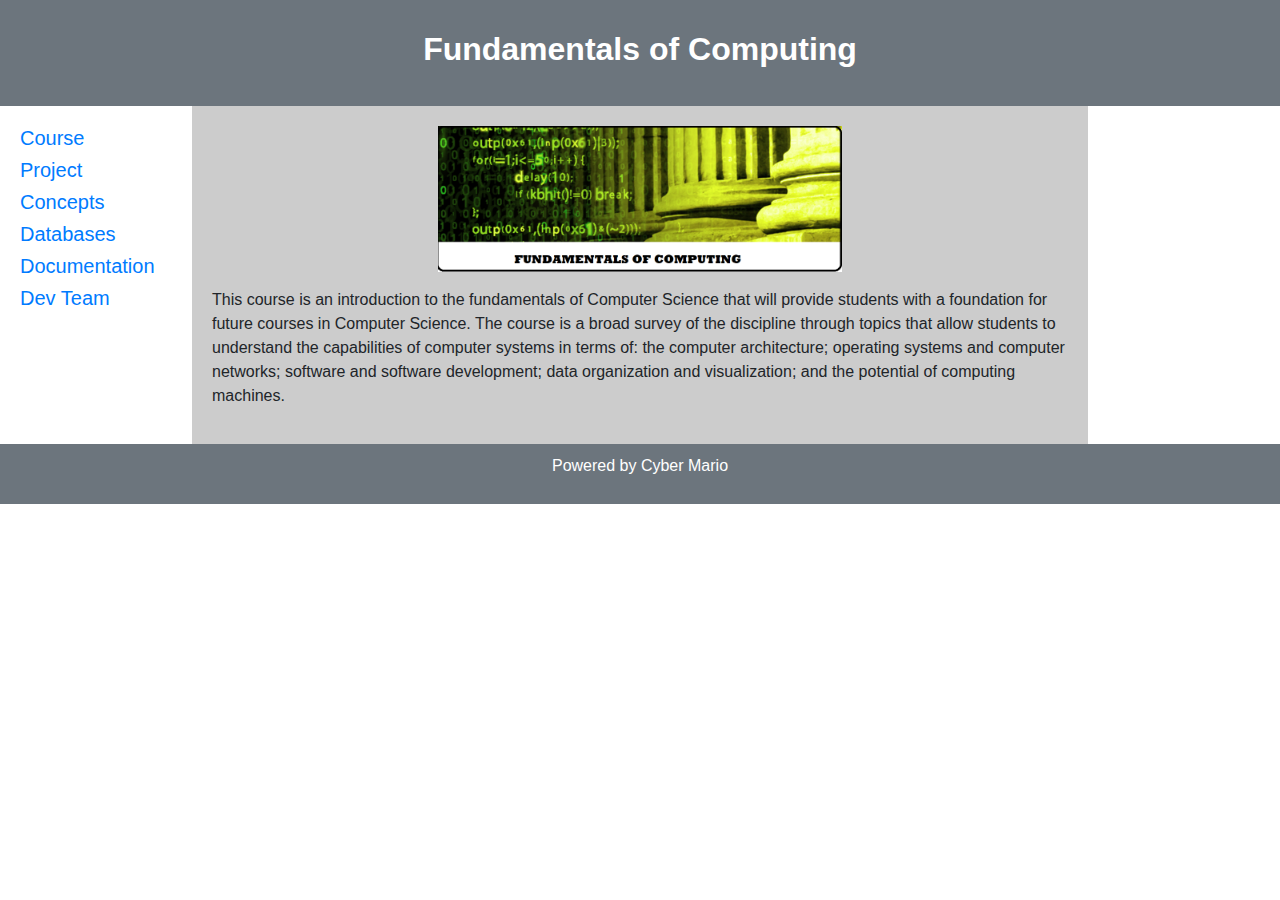
<file: index.html>
<!DOCTYPE html>
<html>
<head>
<title>FOC/Index</title>
<link rel="stylesheet" type="text/css" href="style.css">
<link rel="stylesheet" href="https://maxcdn.bootstrapcdn.com/bootstrap/4.0.0/css/bootstrap.min.css" integrity="sha384-Gn5384xqQ1aoWXA+058RXPxPg6fy4IWvTNh0E263XmFcJlSAwiGgFAW/dAiS6JXm" crossorigin="anonymous">
<meta charset="utf-8">
<meta name="viewport" content="width=device-width, initial-scale=1">

</head>
<body>

<header>
  <h2><b>Fundamentals of Computing</b></h2>
</header>

<section>
  <nav>
    <ul>
      <li><h5><a href="index.html">Course</a></h5></li>
      <li><h5><a href="project.html">Project</a></h5></li>
	  <li><h5><a href="concepts.html">Concepts</a></h5></li>
	  <li><h5><a href="database.html">Databases</a></h5></li>
	  <li><h5><a href="documentation.html">Documentation</a></h5></li>
      <li><h5><a href="aboutme.html">Dev Team</a></h5></li>
    </ul>
  </nav>

  <article>
   <center><img src="foc.png" alt="Fundamentals of Computing Banner"  width="404" height="146"></center>
   <p></p>

    <p>This course is an introduction to the fundamentals of Computer Science
that will provide students with a foundation for future courses in Computer
Science. The course is a broad survey of the discipline through topics that
allow students to understand the capabilities of computer systems in terms
of: the computer architecture; operating systems and computer networks;
software and software development; data organization and visualization;
and the potential of computing machines.</p>
    </article>
</section>

<footer>
  <p>Powered by Cyber Mario</p>
</footer>

</body>
</html>
</file>
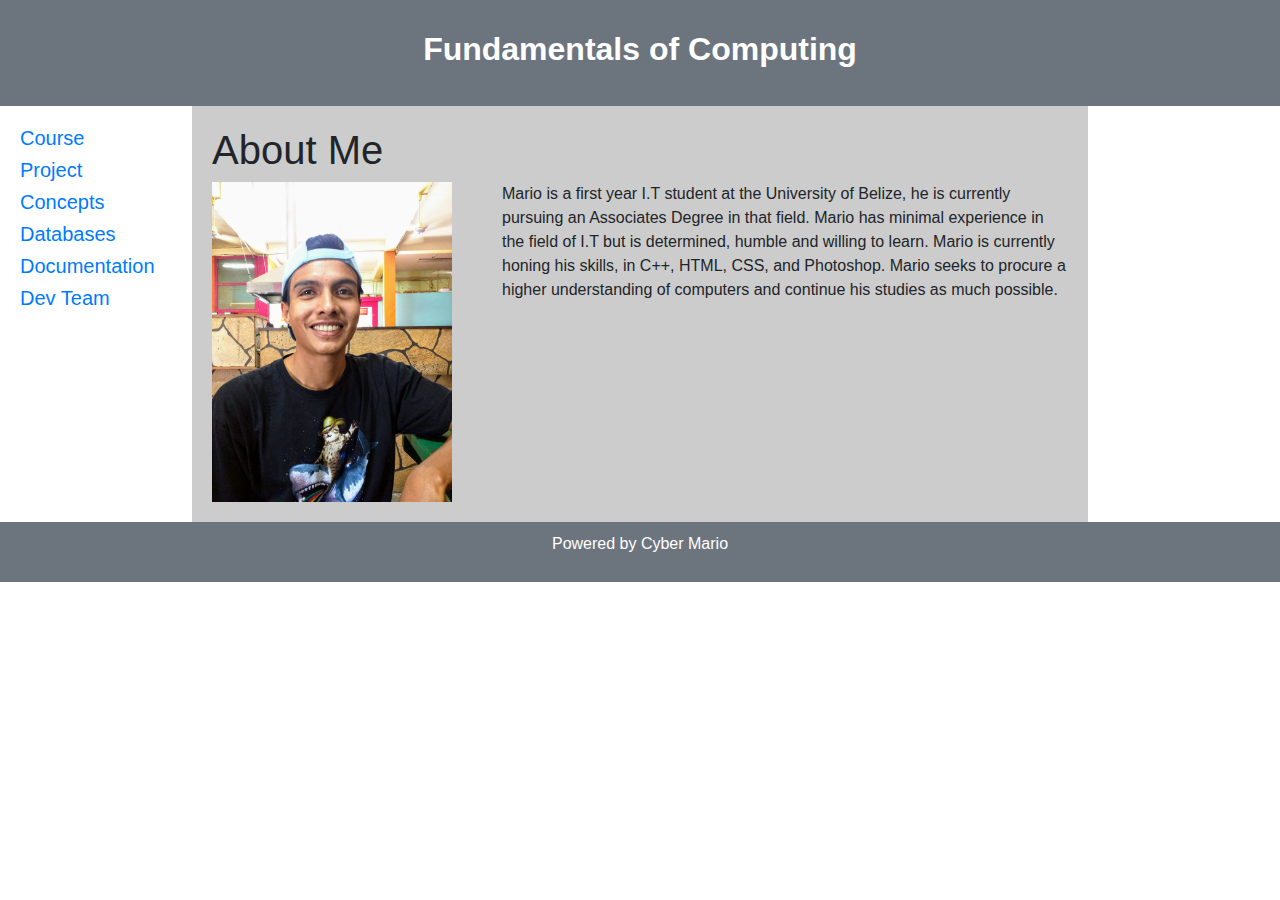
<file: aboutme.html>
<!DOCTYPE html>
<html>
<head>
<title>FOC/About Me</title>
<link rel="stylesheet" type="text/css" href="style.css">
<link rel="stylesheet" href="https://maxcdn.bootstrapcdn.com/bootstrap/4.0.0/css/bootstrap.min.css" integrity="sha384-Gn5384xqQ1aoWXA+058RXPxPg6fy4IWvTNh0E263XmFcJlSAwiGgFAW/dAiS6JXm" crossorigin="anonymous">
<meta charset="utf-8">
<meta name="viewport" content="width=device-width, initial-scale=1">

</head>
<body>

<header>
  <h2><b>Fundamentals of Computing</b></h2>
</header>

<section>
  <nav>
    <ul>
      <li><h5><a href="index.html">Course</a></h5></li>
      <li><h5><a href="project.html">Project</a></h5></li>
	  <li><h5><a href="concepts.html">Concepts</a></h5></li>
	  <li><h5><a href="database.html">Databases</a></h5></li>
	  <li><h5><a href="documentation.html">Documentation</a></h5></li>
      <li><h5><a href="aboutme.html">Dev Team</a></h5></li>
    </ul>
  </nav>

  <article>
	  <h1>About Me</h1>
   <p><img src="Mario.jpg" alt="Image of Mario Calvio"  width="240" height="320" style="float:left; margin-right:50px">
   Mario is a first year I.T student at the University of Belize,
		he is currently pursuing an Associates Degree in that field.
		Mario has minimal experience in the field of I.T but is determined, humble and
		willing to learn. Mario is currently honing his skills, in C++, HTML, CSS, and Photoshop.
		Mario seeks to procure a higher understanding of computers and continue his studies as much
		possible.</p>

    </article>
</section>

<footer>
  <p>Powered by Cyber Mario</p>
</footer>

</body>
</html>
</file>
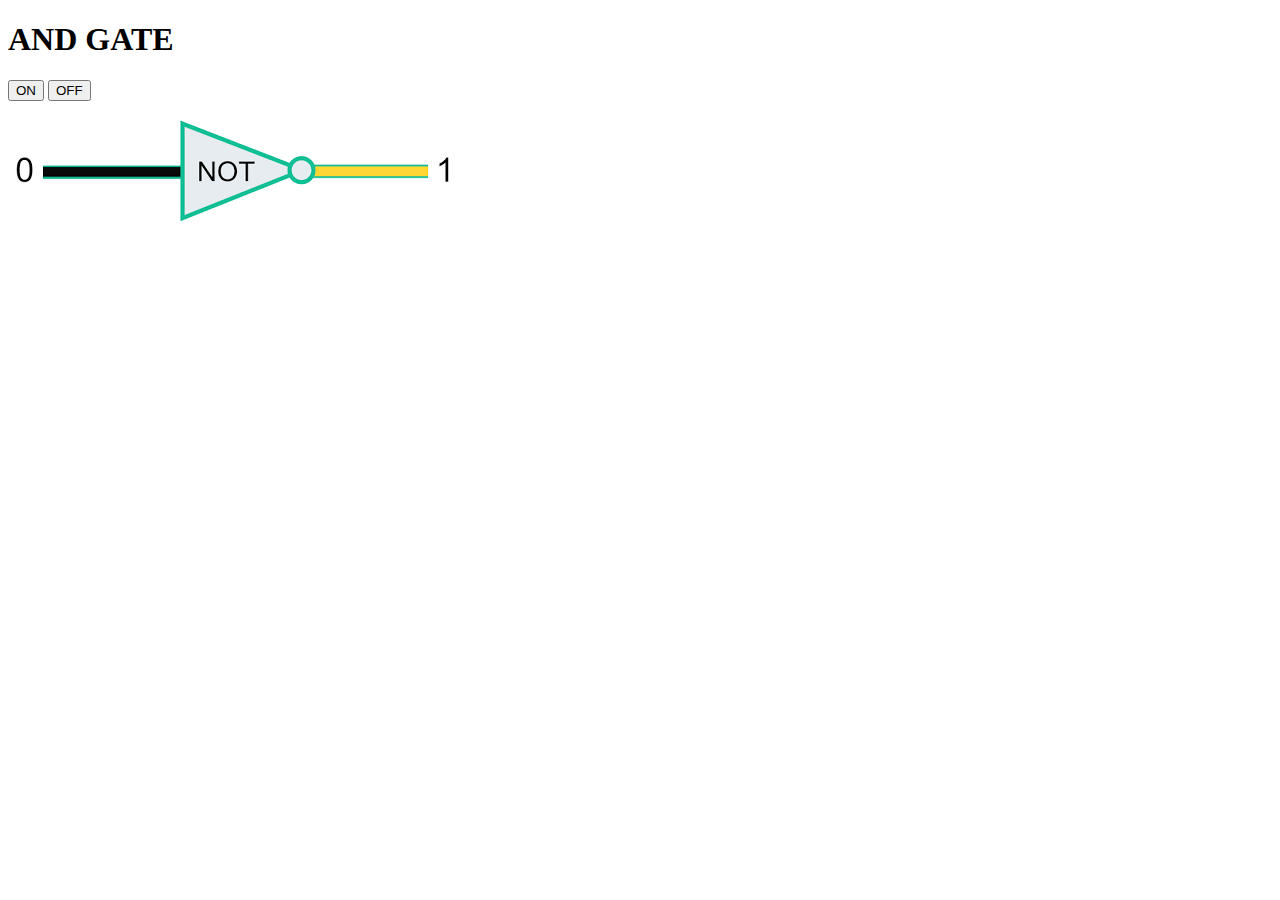
<file: AND GATE.html>
<!doctype html>
<html>
<head>
  <title>AND GATE</title>
<head/>

<body>

  <h1>AND GATE</h1>

  <p>
  <button onclick="document.getElementById('myImage').src='NOT ON.PNG'">ON</button>
  <button onclick="document.getElementById('myImage').src='NOT OFF.PNG'">OFF</button>
  </p>

  <img id="myImage" src="NOT OFF.png" style="">

<body/>

<html/>
</file>
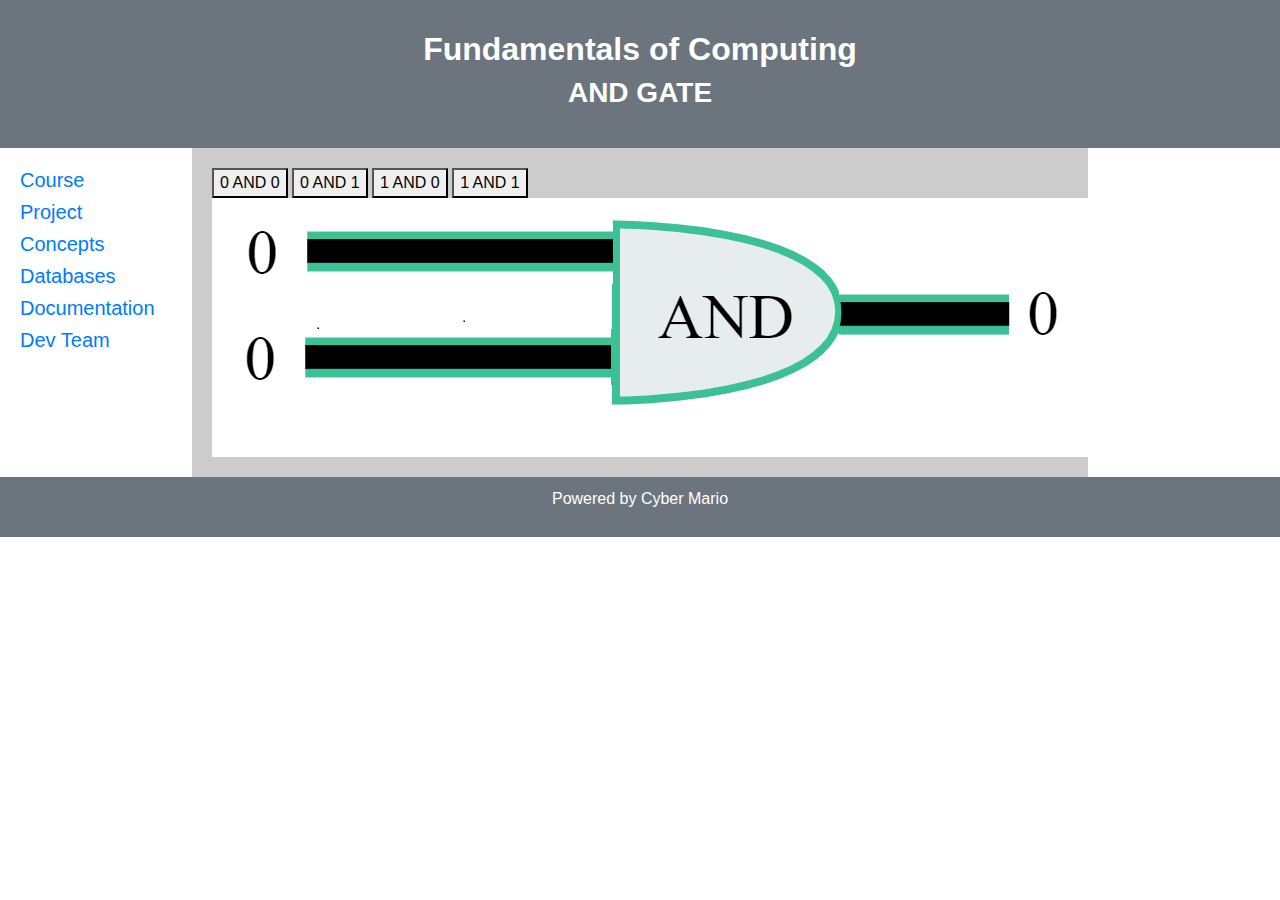
<file: AND.html>
<!DOCTYPE html>
<html>

<head>
	<title>FOC/Project</title>
	<link rel="stylesheet" type="text/css" href="style.css">
	<link rel="stylesheet" href="https://maxcdn.bootstrapcdn.com/bootstrap/4.0.0/css/bootstrap.min.css" integrity="sha384-Gn5384xqQ1aoWXA+058RXPxPg6fy4IWvTNh0E263XmFcJlSAwiGgFAW/dAiS6JXm" crossorigin="anonymous">
	<meta charset="utf-8">
	<meta name="viewport" content="width=device-width, initial-scale=1">
</head>

<body>

<header>
  <h2><b>Fundamentals of Computing</b></h2>
  <h3><b>AND GATE</b></h3>
</header>

<section>

  <nav>
    <ul>
      <li><h5><a href="index.html">Course</a></h5></li>
      <li><h5><a href="project.html">Project</a></h5></li>
	  <li><h5><a href="concepts.html">Concepts</a></h5></li>
	  <li><h5><a href="database.html">Databases</a></h5></li>
	  <li><h5><a href="documentation.html">Documentation</a></h5></li>
      <li><h5><a href="aboutme.html">Dev Team</a></h5></li>
    </ul>
  </nav>
  
<article>
<button onclick="document.getElementById('myImage').src='and2off.png'">0 AND 0</button>
<button onclick="document.getElementById('myImage').src='andoffon.png'">0 AND 1</button>
<button onclick="document.getElementById('myImage').src='andonoff.png'">1 AND 0</button>
<button onclick="document.getElementById('myImage').src='and2on.png'">1 AND 1</button>

<img id="myImage" src="and2off.png">
</article>
</section>

<footer>
  <p>Powered by Cyber Mario</p>
</footer>


</body>
</html>

</html>
</file>
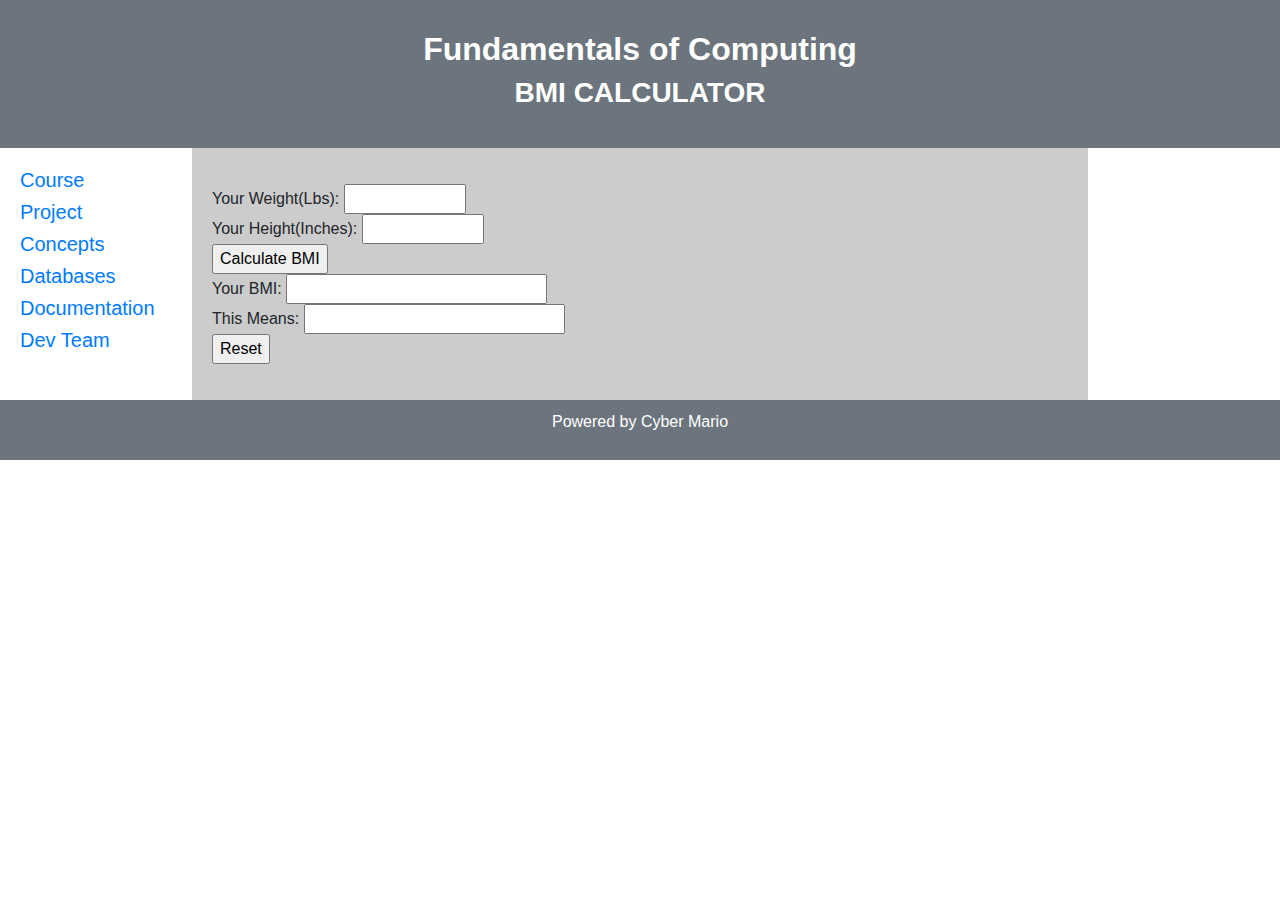
<file: bmi.html>
<!DOCTYPE html>
<html>
<head>
<title>FoC/BMI Calculator</title>
<link rel="stylesheet" type="text/css" href="style.css">
<link rel="stylesheet" href="https://maxcdn.bootstrapcdn.com/bootstrap/4.0.0/css/bootstrap.min.css" integrity="sha384-Gn5384xqQ1aoWXA+058RXPxPg6fy4IWvTNh0E263XmFcJlSAwiGgFAW/dAiS6JXm" crossorigin="anonymous">
<meta charset="utf-8">
<meta name="viewport" content="width=device-width, initial-scale=1">

</head>

<header>
  <h2><b>Fundamentals of Computing</b></h2>
  	<h3><b>BMI CALCULATOR</b></h3>
</header>

<section>

  <nav>
    <ul>
      <li><h5><a href="index.html">Course</a></h5></li>
      <li><h5><a href="project.html">Project</a></h5></li>
	  <li><h5><a href="concepts.html">Concepts</a></h5></li>
	  <li><h5><a href="database.html">Databases</a></h5></li>
	  <li><h5><a href="documentation.html">Documentation</a></h5></li>
      <li><h5><a href="aboutme.html">Dev Team</a></h5></li>
    </ul>
  </nav>

	  <article>
	  <p></p>
		<p>
			<form name="bmiForm">
			Your Weight(Lbs): <input type="text" name="weight" size="10"><br />
			Your Height(Inches): <input type="text" name="height" size="10"><br />
			<input type="button" value="Calculate BMI" onClick="calculateBmi()"><br />
			Your BMI: <input type="text" name="bmi" size="25"><br />
			This Means: <input type="text" name="meaning" size="25"><br />
			<input type="reset" value="Reset" />
			</form>
			
			<script src="bmi.js"></script>
		</p>
		</article>

</section>

	<footer>
		<p>Powered by Cyber Mario</p>
	</footer>
	
	
</body>
</html>
</file>
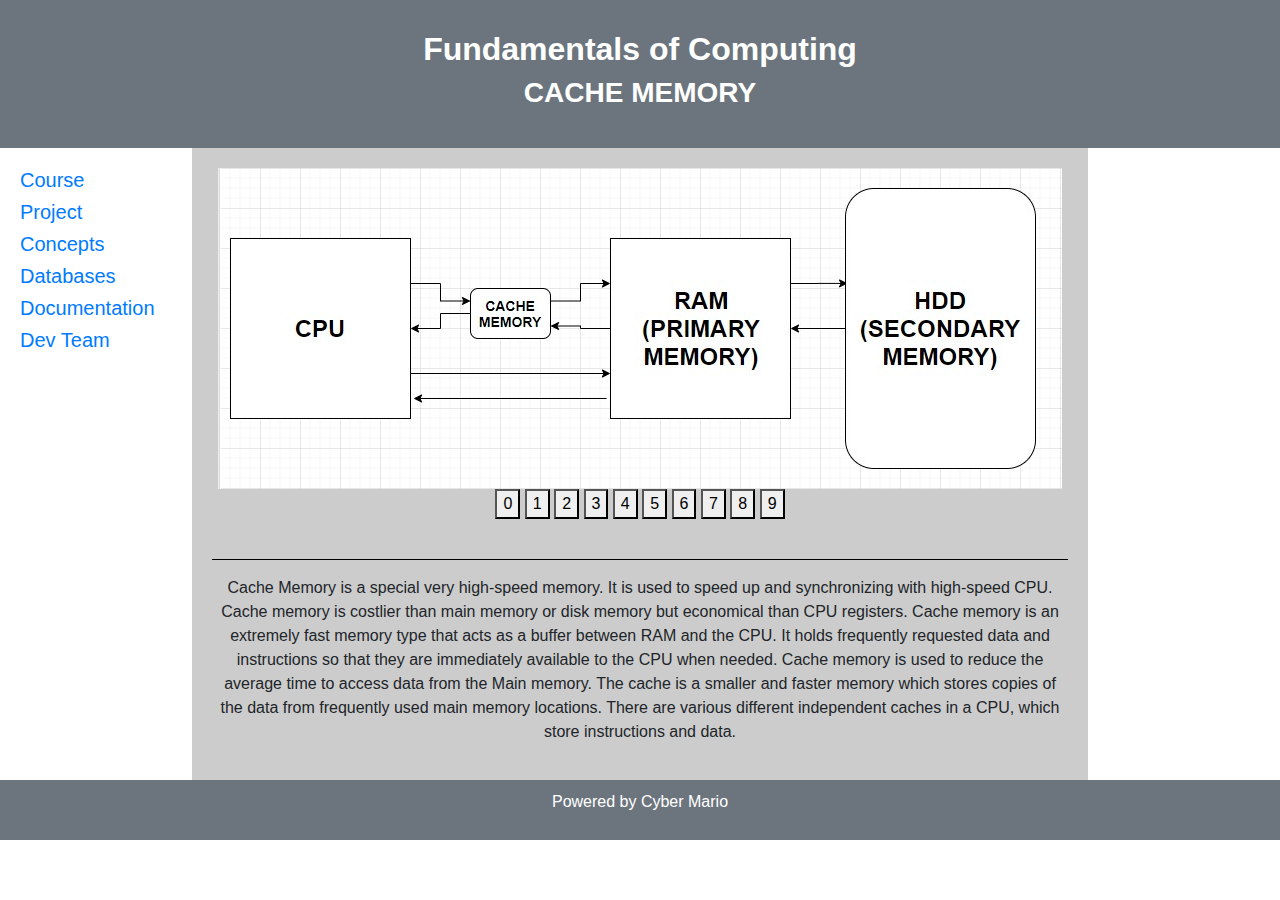
<file: cache.html>
<!DOCTYPE html>
<html lang="en" dir="ltr">

<head>
  <title>FOC/project</title>
  <link rel="stylesheet" type="text/css" href="style.css">
  <link rel="stylesheet" href="https://maxcdn.bootstrapcdn.com/bootstrap/4.0.0/css/bootstrap.min.css" integrity="sha384-Gn5384xqQ1aoWXA+058RXPxPg6fy4IWvTNh0E263XmFcJlSAwiGgFAW/dAiS6JXm" crossorigin="anonymous">
  <meta charset="utf-8">
  <meta name="viewport" content="width=device-width, initial-scale=1">
</head>

<body>

  <header>
    <h2><b>Fundamentals of Computing</b></h2>
    <h3><b>CACHE MEMORY</b></h3>
  </header>

  <section>

    <nav>
      <ul>
        <li>
          <h5><a href="index.html">Course</a></h5>
        </li>
        <li>
          <h5><a href="project.html">Project</a></h5>
        </li>
        <li>
          <h5><a href="concepts.html">Concepts</a></h5>
        </li>
        <li>
          <h5><a href="database.html">Databases</a></h5>
        </li>
        <li>
          <h5><a href="documentation.html">Documentation</a></h5>
        </li>
        <li>
          <h5><a href="aboutme.html">Dev Team</a></h5>
        </li>
      </ul>
    </nav>

    <article>

      <center> <img id="myImage" src="cacheblank.jpg"> </center>

      <center>
        <button onclick="document.getElementById('myImage').src='cacheblank.jpg'">0</button>
        <button onclick="document.getElementById('myImage').src='cache1.jpg'">1</button>
        <button onclick="document.getElementById('myImage').src='cache2.jpg'">2</button>
        <button onclick="document.getElementById('myImage').src='cache3.jpg'">3</button>
        <button onclick="document.getElementById('myImage').src='cache4.jpg'">4</button>
        <button onclick="document.getElementById('myImage').src='cache5.jpg'">5</button>
        <button onclick="document.getElementById('myImage').src='cache6.jpg'">6</button>
        <button onclick="document.getElementById('myImage').src='cache7.jpg'">7</button>
        <button onclick="document.getElementById('myImage').src='cache8.jpg'">8</button>
        <button onclick="document.getElementById('myImage').src='cache9.jpg'">9</button>
      </center>
      <br>
      <hr size="3" color="black">
      <p align="center">
        Cache Memory is a special very high-speed memory. It is used to speed up and synchronizing with
        high-speed CPU. Cache memory is costlier than main memory or disk memory but economical than CPU registers.
         Cache memory is an extremely fast memory type that acts as a buffer between RAM and the CPU.
          It holds frequently requested data and instructions so that they are immediately available to the CPU when needed.

        Cache memory is used to reduce the average time to access data from the Main memory. The cache is a
        smaller and faster memory which stores copies of the data from frequently used main memory locations.
        There are various different independent caches in a CPU, which store instructions and data.
      </p>



    </article>
  </section>

  <footer>
    <p>Powered by Cyber Mario</p>
  </footer>


</body>


</html>
</file>
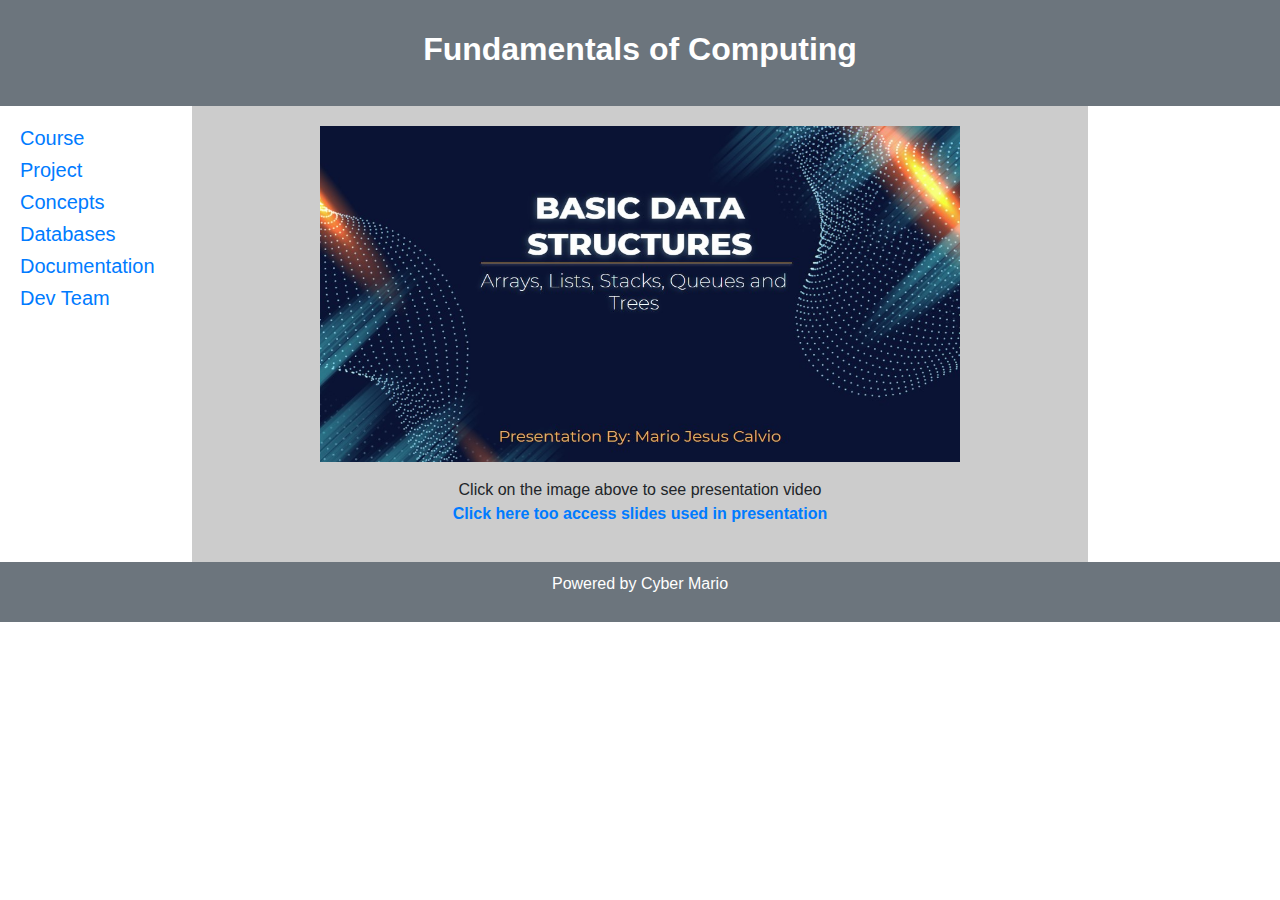
<file: concepts.html>
<!DOCTYPE html>
<html>

<head>
  <title>FoC/Concepts</title>
  <link rel="stylesheet" type="text/css" href="style.css">
  <link rel="stylesheet" href="https://maxcdn.bootstrapcdn.com/bootstrap/4.0.0/css/bootstrap.min.css" integrity="sha384-Gn5384xqQ1aoWXA+058RXPxPg6fy4IWvTNh0E263XmFcJlSAwiGgFAW/dAiS6JXm" crossorigin="anonymous">
  <meta charset="utf-8">
  <meta name="viewport" content="width=device-width, initial-scale=1">

</head>

<body>

  <header>
    <h2><b>Fundamentals of Computing</b></h2>
  </header>

  <section>
    <nav>
      <ul>
        <li>
          <h5><a href="index.html">Course</a></h5>
        </li>
        <li>
          <h5><a href="project.html">Project</a></h5>
        </li>
        <li>
          <h5><a href="concepts.html">Concepts</a></h5>
        </li>
        <li>
          <h5><a href="database.html">Databases</a></h5>
        </li>
        <li>
          <h5><a href="documentation.html">Documentation</a></h5>
        </li>
        <li>
          <h5><a href="aboutme.html">Dev Team</a></h5>
        </li>
      </ul>
    </nav>

    <article>

      <center><a href="https://drive.google.com/file/d/1-gn78-XLxiJFx13Mvf_4hyNmPPmeaQsl/view?usp=sharing" target="_blank"><img src="presentation.jpg" alt="Concepts" width="640" height="336"></a></center>
      <p></p>

      <center>
        <p>Click on the image above to see presentation video <br>
          <a href="https://docs.google.com/presentation/d/1qpRKx7fV1zt6lLv6sRhYwSKM6ejCv1S15szDD6rJyv0/edit?usp=sharing" target="_blank"><strong>Click here too access slides used in presentation</strong></a>
        </p>
      </center>

    </article>
  </section>

  <footer>
    <p>Powered by Cyber Mario</p>
  </footer>

</body>

</html>
</file>
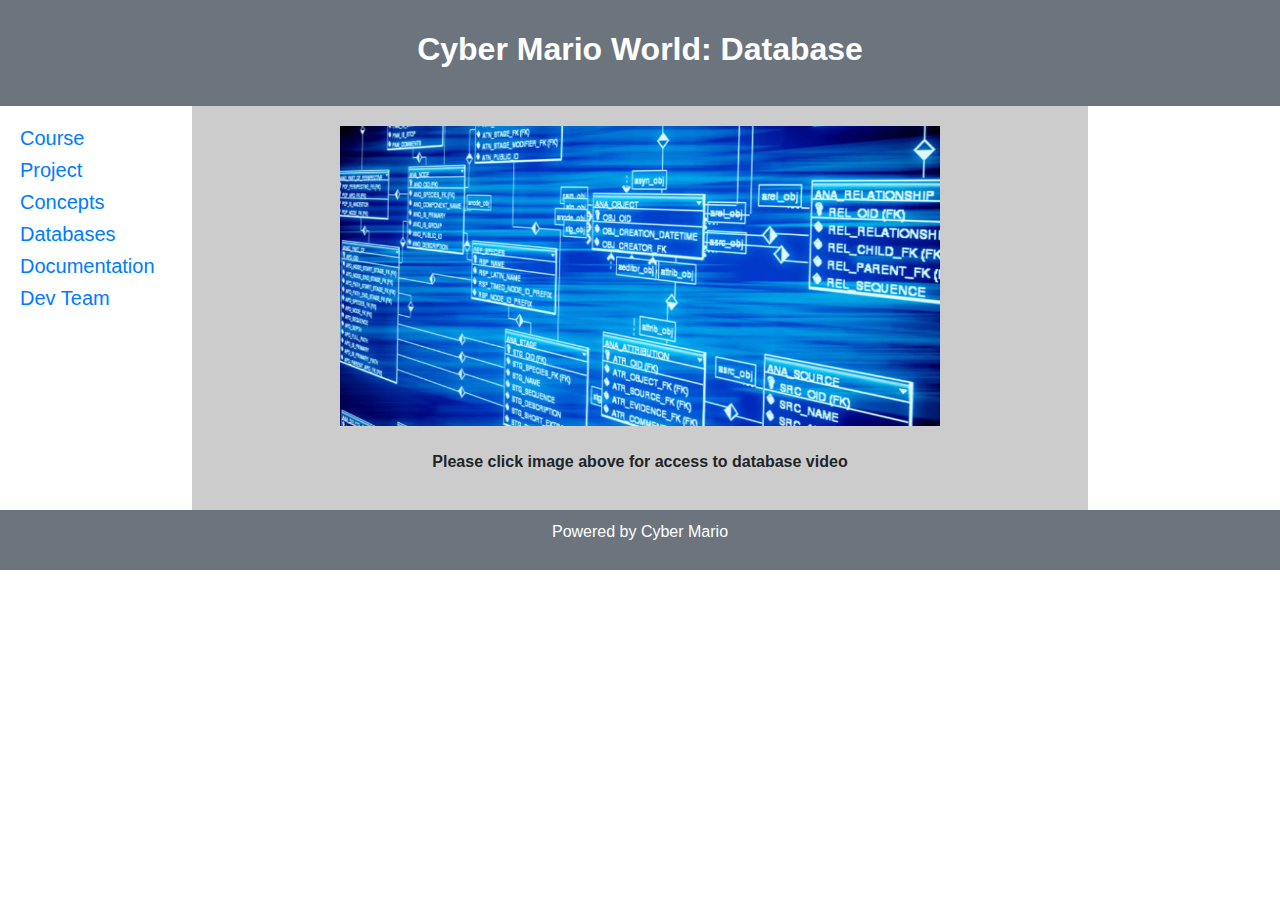
<file: database.html>
<!DOCTYPE html>
<html>
<head>
<title>Cyber Mario World /Database</title>
<link rel="stylesheet" type="text/css" href="style.css">
<link rel="stylesheet" href="https://maxcdn.bootstrapcdn.com/bootstrap/4.0.0/css/bootstrap.min.css" integrity="sha384-Gn5384xqQ1aoWXA+058RXPxPg6fy4IWvTNh0E263XmFcJlSAwiGgFAW/dAiS6JXm" crossorigin="anonymous">
<meta charset="utf-8">
<meta name="viewport" content="width=device-width, initial-scale=1">

</head>
<body>

<header>
  <h2><b>Cyber Mario World: Database</b></h2>
</header>

<section>
  <nav>
    <ul>
      <li><h5><a href="index.html">Course</a></h5></li>
      <li><h5><a href="project.html">Project</a></h5></li>
	  <li><h5><a href="concepts.html">Concepts</a></h5></li>
	  <li><h5><a href="database.html">Databases</a></h5></li>
	  <li><h5><a href="documentation.html">Documentation</a></h5></li>
      <li><h5><a href="aboutme.html">Dev Team</a></h5></li>
    </ul>
  </nav>

  <article>
   <center><a href="https://golby.github.io/web/Database.mp4" target="_blank"><img src="database.jpeg" alt="Illustration of a database"  width="600" height="300px"></a>
   <br><br>

    <strong><p>Please click image above for access to database video</p></strong>
</center>
    </article>
</section>

<footer>
  <p>Powered by Cyber Mario</p>
</footer>

</body>
</html>
</file>
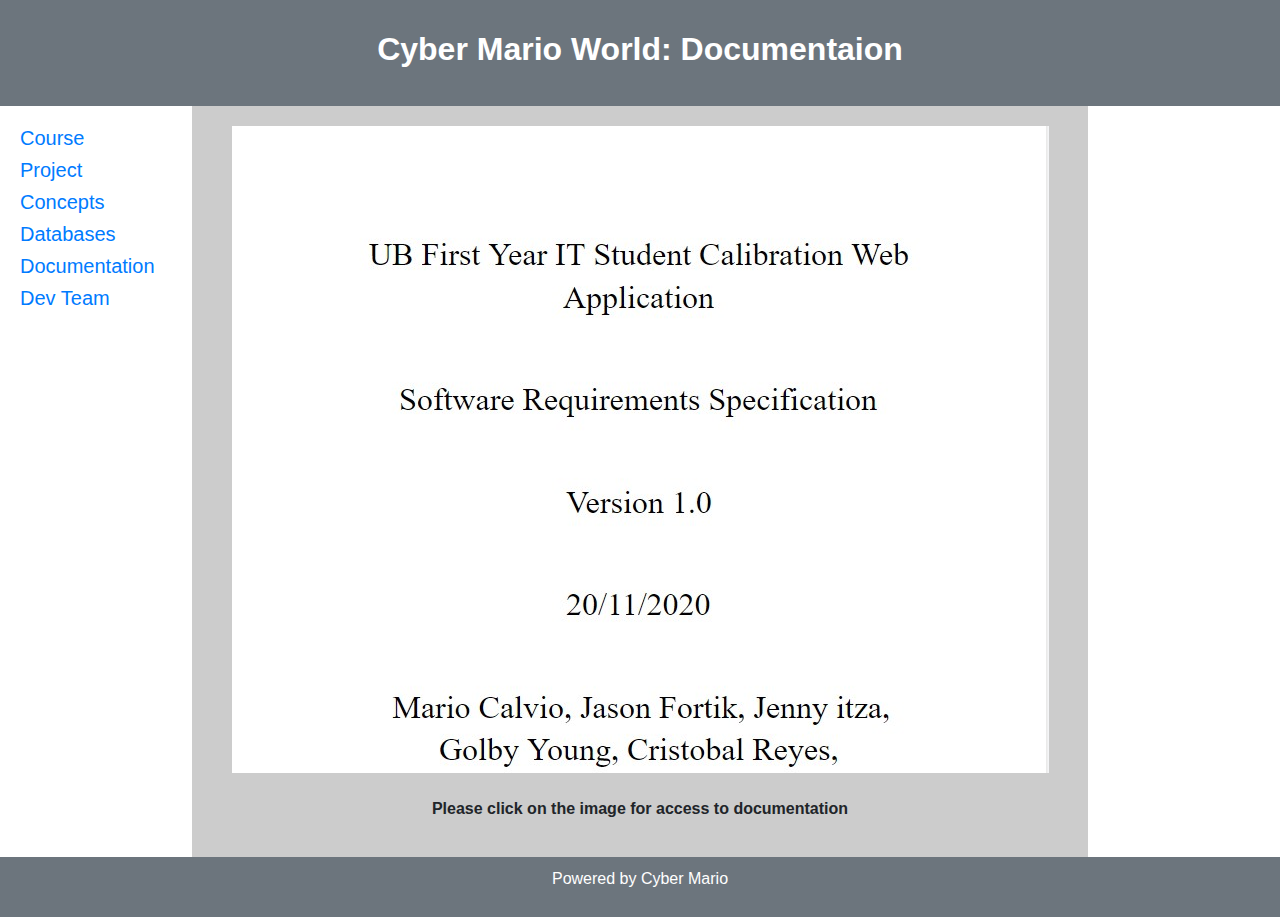
<file: documentation.html>
<!DOCTYPE html>
<html>
<head>
<title>Cyber Mario World /Documentation</title>
<link rel="stylesheet" type="text/css" href="style.css">
<link rel="stylesheet" href="https://maxcdn.bootstrapcdn.com/bootstrap/4.0.0/css/bootstrap.min.css" integrity="sha384-Gn5384xqQ1aoWXA+058RXPxPg6fy4IWvTNh0E263XmFcJlSAwiGgFAW/dAiS6JXm" crossorigin="anonymous">
<meta charset="utf-8">
<meta name="viewport" content="width=device-width, initial-scale=1">

</head>
<body>

<header>
  <h2><b>Cyber Mario World: Documentaion</b></h2>
</header>

<section>
  <nav>
    <ul>
      <li><h5><a href="index.html">Course</a></h5></li>
      <li><h5><a href="project.html">Project</a></h5></li>
	  <li><h5><a href="concepts.html">Concepts</a></h5></li>
	  <li><h5><a href="database.html">Databases</a></h5></li>
	  <li><h5><a href="documentation.html">Documentation</a></h5></li>
      <li><h5><a href="aboutme.html">Dev Team</a></h5></li>
    </ul>
  </nav>

  <article>
   <center><a href="https://docs.google.com/document/d/1zAQ3OYUjxypJ-TqHuDrfIs849TM5Sto8mKBuXT-h9IE/edit" target="_blank">
	   <img src="doc.jpg" alt="character sitting on files"  width="817px" height="647px"></a>
 <br><br>

	   <strong><p>Please click on the image for access to documentation</p></strong>
	   
</center>
    </article>
</section>

<footer>
  <p>Powered by Cyber Mario</p>
</footer>

</body>
</html>
</file>
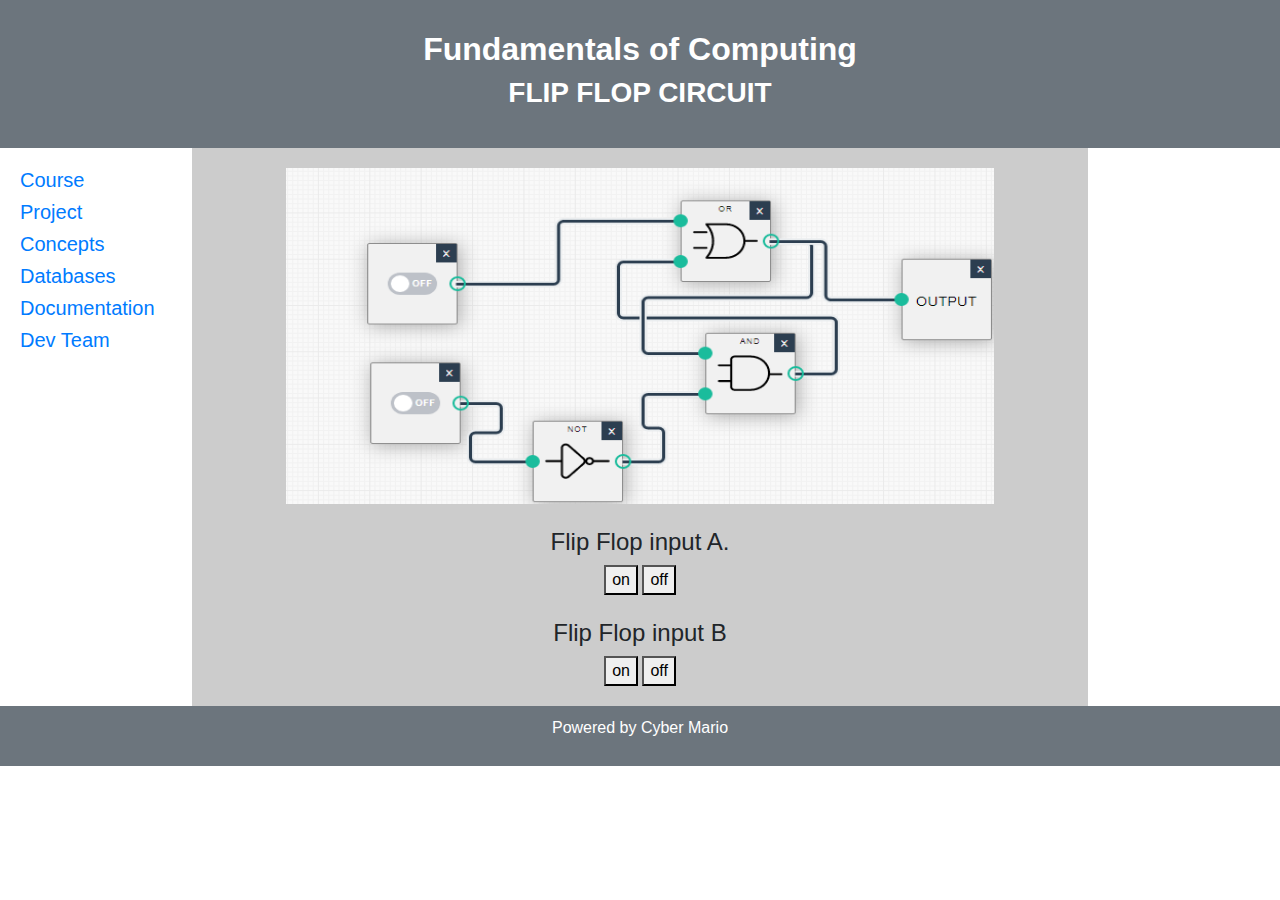
<file: FlipFlop.html>
<!DOCTYPE html>
<html>

<head>
	<title>FOC/Project</title>
	<link rel="stylesheet" type="text/css" href="style.css">
	<link rel="stylesheet" href="https://maxcdn.bootstrapcdn.com/bootstrap/4.0.0/css/bootstrap.min.css" integrity="sha384-Gn5384xqQ1aoWXA+058RXPxPg6fy4IWvTNh0E263XmFcJlSAwiGgFAW/dAiS6JXm" crossorigin="anonymous">
	<meta charset="utf-8">
	<meta name="viewport" content="width=device-width, initial-scale=1">
</head>

<body>

<header>
  <h2><b>Fundamentals of Computing</b></h2>
  <h3><b>FLIP FLOP CIRCUIT</b></h3>
</header>

<section>

  <nav>
    <ul>
      <li><h5><a href="index.html">Course</a></h5></li>
      <li><h5><a href="project.html">Project</a></h5></li>
	  <li><h5><a href="concepts.html">Concepts</a></h5></li>
	  <li><h5><a href="database.html">Databases</a></h5></li>
	  <li><h5><a href="documentation.html">Documentation</a></h5></li>
      <li><h5><a href="aboutme.html">Dev Team</a></h5></li>
    </ul>
  </nav>
  
<article>
	 <center><img id="myImage" src="flipflop1.png" width="708" height="336"></center>
	<center>
	</br>
		<h4>Flip Flop input A.</h4>
		<button onclick="document.getElementById('myImage').src='flipflop3.png'">on</button>
		<button onclick="document.getElementById('myImage').src='flipflop.png'">off</button>
		</br></br>
		<h4>Flip Flop input B</h4>
		<button onclick="document.getElementById('myImage').src='flipflop2.png'">on</button>
		<button onclick="document.getElementById('myImage').src='flipflop1.png'">off</button>
	</center>
</article>

</section>

<footer>
  <p>Powered by Cyber Mario</p>
</footer>


</body>
</html>

</html>
</file>
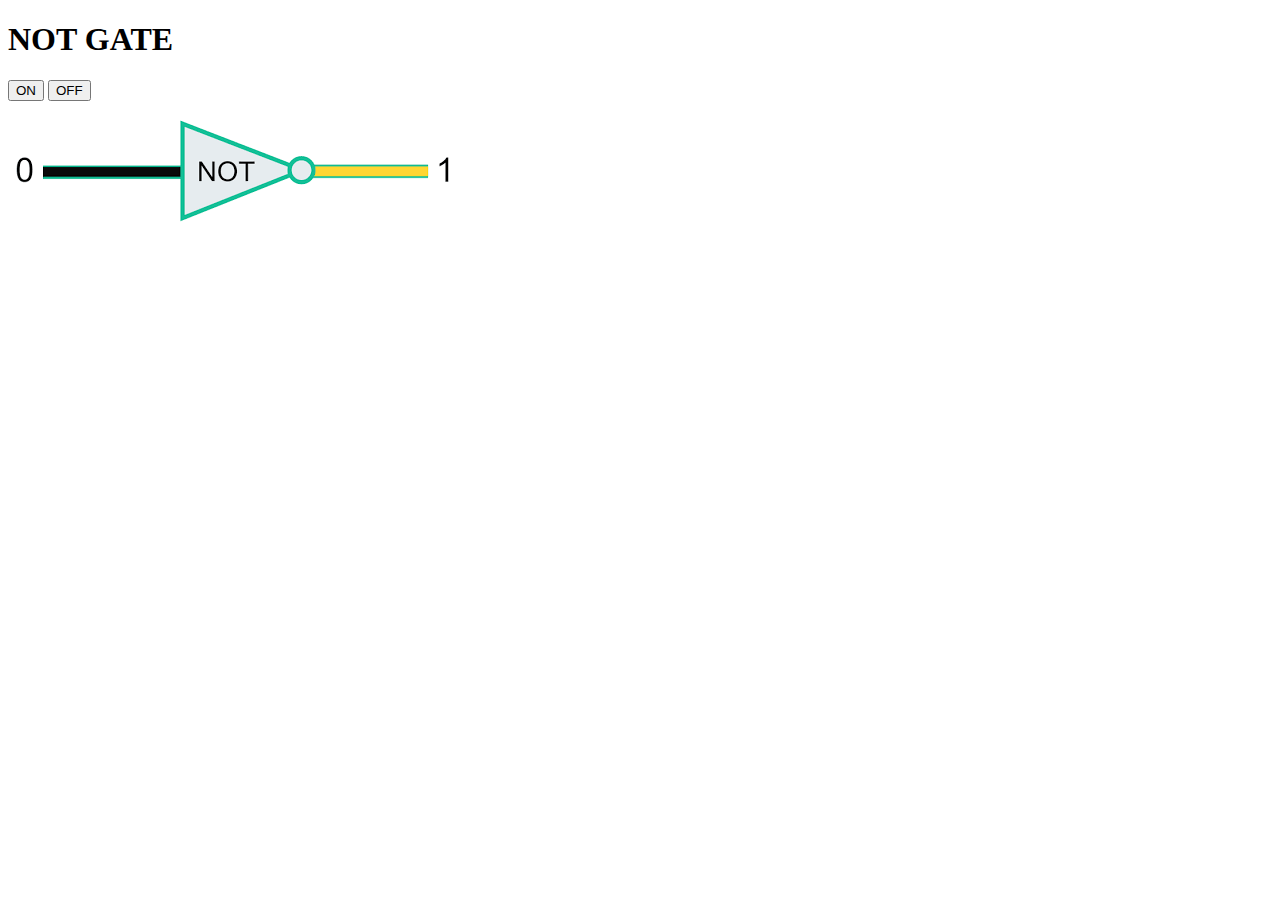
<file: NOT GATE.HTML>
<!DOCTYPE html>
<html>
<body>

<h1>NOT GATE</h1>

<p>
<button onclick="document.getElementById('myImage').src='NOT ON.PNG'">ON</button>
<button onclick="document.getElementById('myImage').src='NOT OFF.PNG'">OFF</button>
</p>

<img id="myImage" src="NOT OFF.png" style="">

</body>

</html>
</file>
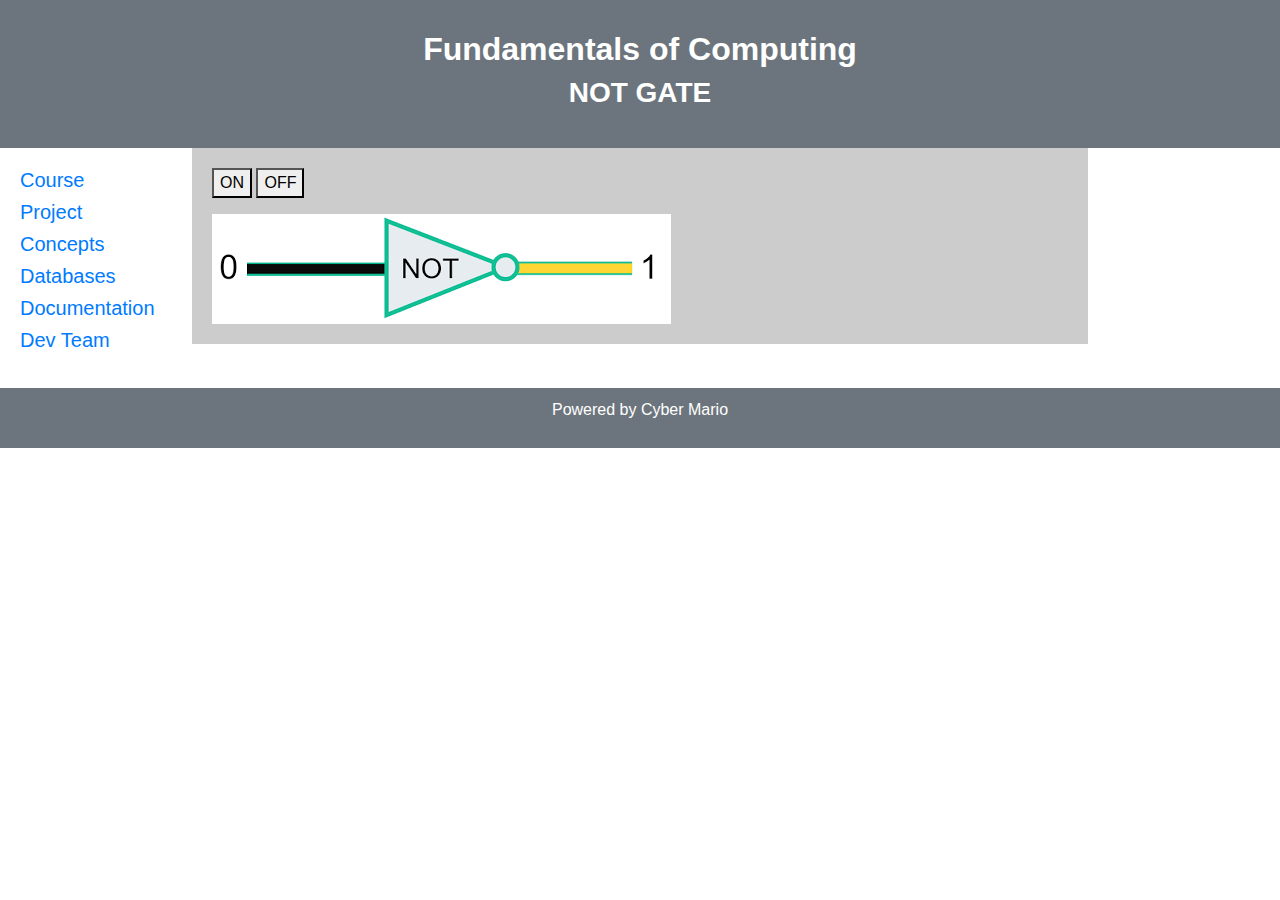
<file: NOT.html>
<!DOCTYPE html>
<html>
<head>
<title>FOC/Project</title>
<link rel="stylesheet" type="text/css" href="style.css">
<link rel="stylesheet" href="https://maxcdn.bootstrapcdn.com/bootstrap/4.0.0/css/bootstrap.min.css" integrity="sha384-Gn5384xqQ1aoWXA+058RXPxPg6fy4IWvTNh0E263XmFcJlSAwiGgFAW/dAiS6JXm" crossorigin="anonymous">
<meta charset="utf-8">
<meta name="viewport" content="width=device-width, initial-scale=1">

</head>
<body>

<header>
  <h2><b>Fundamentals of Computing</b></h2>
  <h3><b>NOT GATE</b></h3>
</header>

<section>
  <nav>
    <ul>
      <li><h5><a href="index.html">Course</a></h5></li>
      <li><h5><a href="project.html">Project</a></h5></li>
	  <li><h5><a href="concepts.html">Concepts</a></h5></li>
	  <li><h5><a href="database.html">Databases</a></h5></li>
	  <li><h5><a href="documentation.html">Documentation</a></h5></li>
      <li><h5><a href="aboutme.html">Dev Team</a></h5></li>
    </ul>
  </nav>

  <article>

  <p>
  <button onclick="document.getElementById('myImage').src='NOT ON.png'">ON</button>
  <button onclick="document.getElementById('myImage').src='NOT OFF.png'">OFF</button>
  </p>

  <img id="myImage" src="NOT OFF.png" style="">

	</article>
</section>

<footer>
  <p>Powered by Cyber Mario</p>
</footer>

<body/>

<html/>
</file>
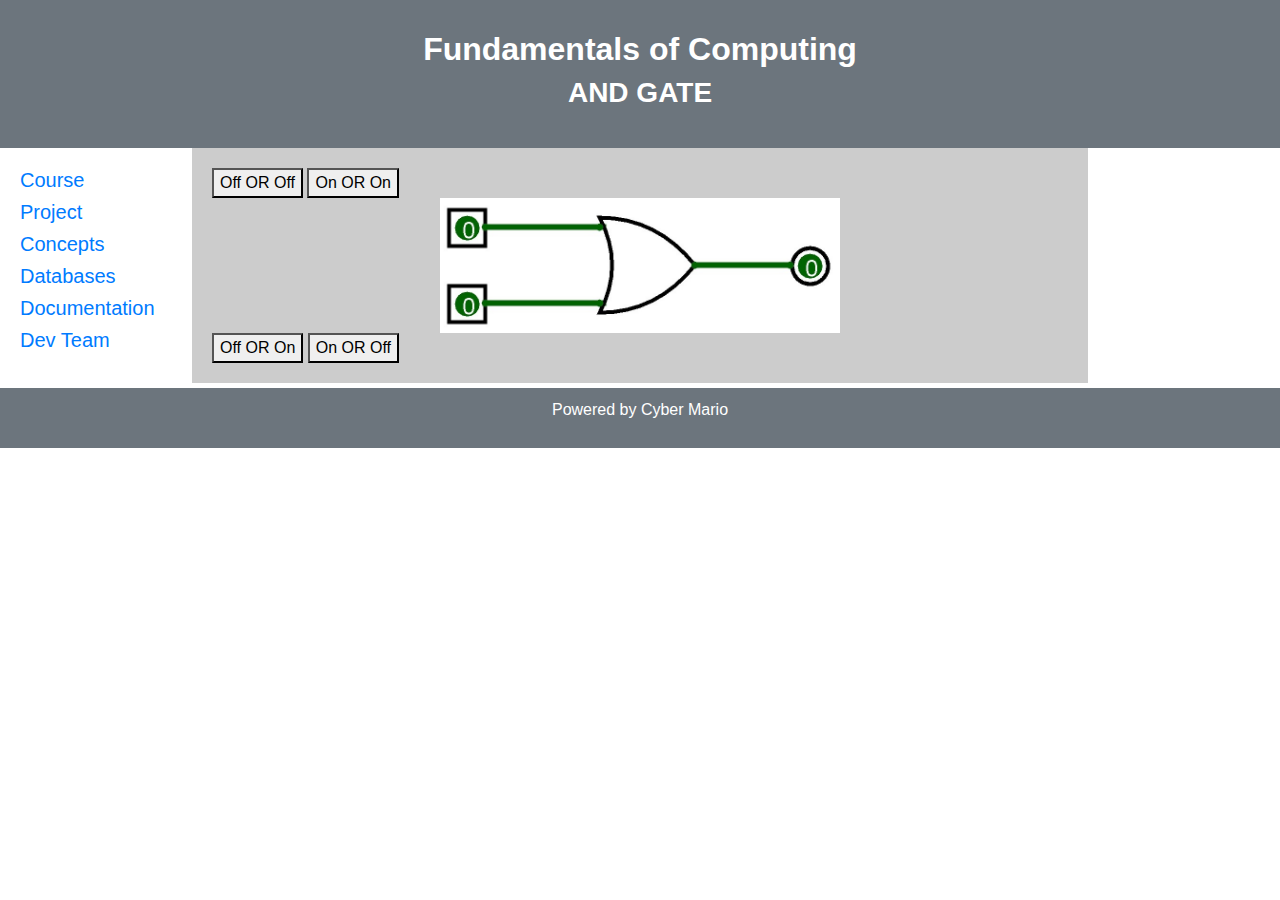
<file: OR.html>
<!DOCTYPE html>
<html>

<head>
	<title>FOC/Project</title>
	<link rel="stylesheet" type="text/css" href="style.css">
	<link rel="stylesheet" href="https://maxcdn.bootstrapcdn.com/bootstrap/4.0.0/css/bootstrap.min.css" integrity="sha384-Gn5384xqQ1aoWXA+058RXPxPg6fy4IWvTNh0E263XmFcJlSAwiGgFAW/dAiS6JXm" crossorigin="anonymous">
	<meta charset="utf-8">
	<meta name="viewport" content="width=device-width, initial-scale=1">
</head>

<body>

<header>
  <h2><b>Fundamentals of Computing</b></h2>
  <h3><b>AND GATE</b></h3>
</header>

<section>

  <nav>
    <ul>
      <li><h5><a href="index.html">Course</a></h5></li>
      <li><h5><a href="project.html">Project</a></h5></li>
	  <li><h5><a href="concepts.html">Concepts</a></h5></li>
	  <li><h5><a href="database.html">Databases</a></h5></li>
	  <li><h5><a href="documentation.html">Documentation</a></h5></li>
      <li><h5><a href="aboutme.html">Dev Team</a></h5></li>
    </ul>
  </nav>
  
<article>

	
	<button onclick="document.getElementById('myImage').src='orgateoffoff.jpg'">Off OR Off</button>
	<button onclick="document.getElementById('myImage').src='orgateonon.jpg'">On OR On</button>	

		<center> <img id="myImage" src="orgateoffoff.jpg" style="width:400px"> </center>
	
	<button onclick="document.getElementById('myImage').src='orgateoffon.jpg'">Off OR On</button> 
	<button onclick="document.getElementById('myImage').src='orgateonoff.jpg'">On OR Off</button> 

</article>
</section>

<footer>
  <p>Powered by Cyber Mario</p>
</footer>


</body>
</html>

</html>
</file>
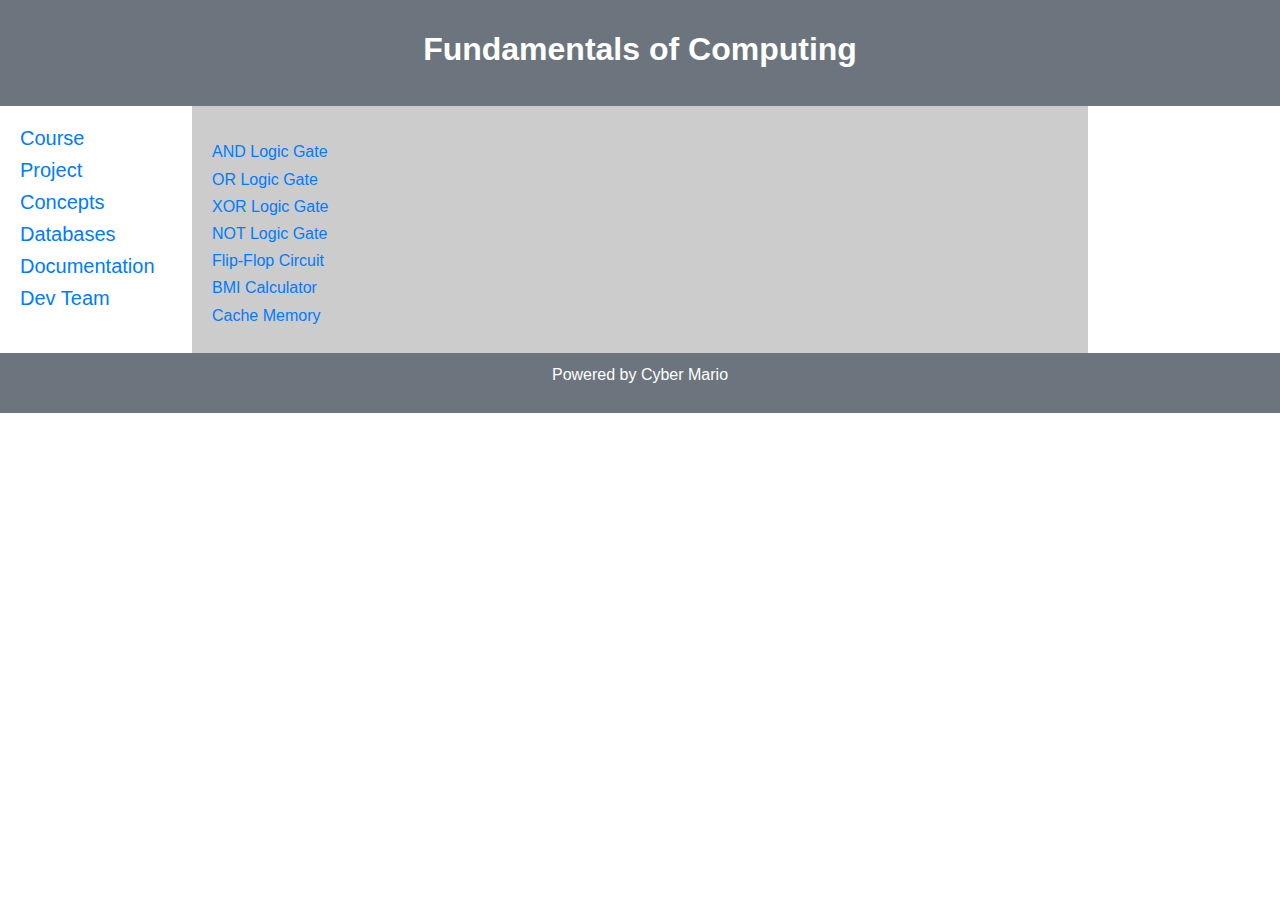
<file: project.html>
<!DOCTYPE html>
<html>
<head>
<title>FOC/Project</title>
<link rel="stylesheet" type="text/css" href="style.css">
<link rel="stylesheet" href="https://maxcdn.bootstrapcdn.com/bootstrap/4.0.0/css/bootstrap.min.css" integrity="sha384-Gn5384xqQ1aoWXA+058RXPxPg6fy4IWvTNh0E263XmFcJlSAwiGgFAW/dAiS6JXm" crossorigin="anonymous">
<meta charset="utf-8">
<meta name="viewport" content="width=device-width, initial-scale=1">

</head>
<body>

<header>
  <h2><b>Fundamentals of Computing</b></h2>
</header>

<section>
  <nav>
    <ul>
      <li><h5><a href="index.html">Course</a></h5></li>
      <li><h5><a href="project.html">Project</a></h5></li>
	  <li><h5><a href="concepts.html">Concepts</a></h5></li>
	  <li><h5><a href="database.html">Databases</a></h5></li>
	  <li><h5><a href="documentation.html">Documentation</a></h5></li>
      <li><h5><a href="aboutme.html">Dev Team</a></h5></li>
    </ul>
  </nav>

  <article>
   <p></p>

	<h6><a href= "AND.html">AND Logic Gate</a></h6>
	<h6><a href= "OR.html">OR Logic Gate</a></h6>
	<h6><a href= "XOR.html">XOR Logic Gate</a></h6>
	<h6><a href="NOT.html">NOT Logic Gate</a></h6>
	<h6><a href= "FlipFlop.html">Flip-Flop Circuit</a></h6>
	<h6><a href="bmi.html">BMI Calculator</a></h6>
	<h6><a href="cache.html">Cache Memory</a></h6>

    </article>
</section>

<footer>
  <p>Powered by Cyber Mario</p>
</footer>

</body>
</html>
</file>
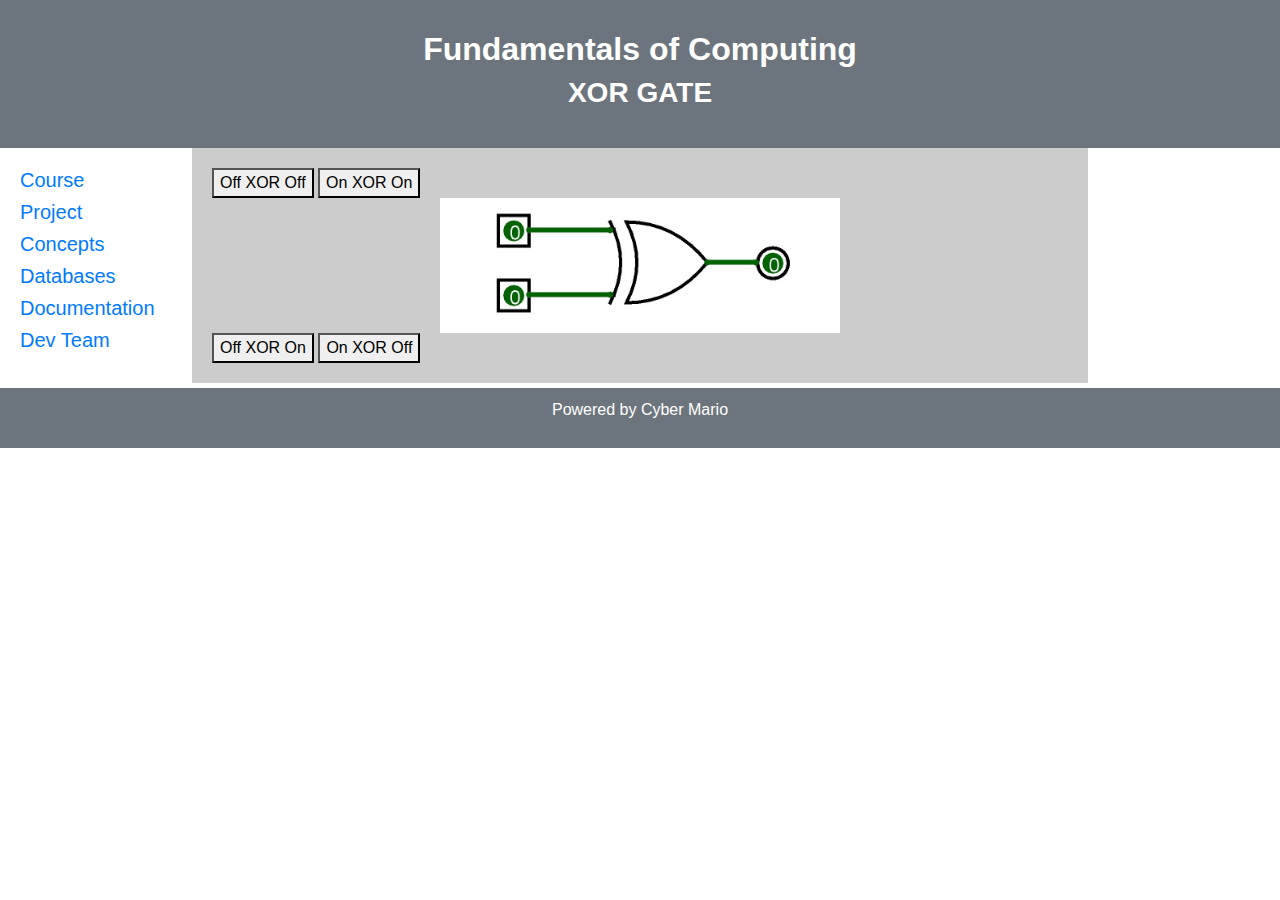
<file: XOR.html>
<!DOCTYPE html>
<html>

<head>
	<title>FOC/Project</title>
	<link rel="stylesheet" type="text/css" href="style.css">
	<link rel="stylesheet" href="https://maxcdn.bootstrapcdn.com/bootstrap/4.0.0/css/bootstrap.min.css" integrity="sha384-Gn5384xqQ1aoWXA+058RXPxPg6fy4IWvTNh0E263XmFcJlSAwiGgFAW/dAiS6JXm" crossorigin="anonymous">
	<meta charset="utf-8">
	<meta name="viewport" content="width=device-width, initial-scale=1">
</head>

<body>

<header>
  <h2><b>Fundamentals of Computing</b></h2>
  <h3><b>XOR GATE</b></h3>
</header>

<section>

  <nav>
    <ul>
      <li><h5><a href="index.html">Course</a></h5></li>
      <li><h5><a href="project.html">Project</a></h5></li>
	  <li><h5><a href="concepts.html">Concepts</a></h5></li>
	  <li><h5><a href="database.html">Databases</a></h5></li>
	  <li><h5><a href="documentation.html">Documentation</a></h5></li>
      <li><h5><a href="aboutme.html">Dev Team</a></h5></li>
    </ul>
  </nav>
  
<article>
	<button onclick="document.getElementById('myImage').src='xorgateoffoff.jpg'">Off XOR Off</button>
	<button onclick="document.getElementById('myImage').src='xorgateonon.jpg'">On XOR On</button>	

		<center> <img id="myImage" src="xorgateoffoff.jpg" style="width:400px"> </center>
	
	<button onclick="document.getElementById('myImage').src='xorgateoffon.jpg'">Off XOR On</button> 
	<button onclick="document.getElementById('myImage').src='xorgateonoff.jpg'">On XOR Off</button> 

</article>
</section>

<footer>
  <p>Powered by Cyber Mario</p>
</footer>


</body>
</html>

</html>
</file>
<file: style.css>
* {
  box-sizing: border-box;
}

body {
  font-family: Arial, Helvetica, sans-serif;
}

/* Style the header */
header {
  background-color: #6c757d;
  padding: 30px;
  text-align: center;
  font-size: 35px;
  color: white;
}

/* Create two columns/boxes that floats next to each other */
nav {
  float: left;
  width: 15%;
  /*height: 300px;  only for demonstration, should be removed */
  background: #FFFFFF;
 padding: 20px;
}

/* Style the list inside the menu */
nav ul {
  list-style-type: none;
  padding: 0;
}

article {
  float: left;
  padding: 20px;
  width: 70%;
  background-color: #CCCCCC;
  /* height: 300px;  only for demonstration, should be removed */
}

/* Clear floats after the columns */
section:after {
  content: "";
  display: table;
  clear: both;
}

/* Style the footer */
footer {
  background-color: #6c757d;
  padding: 10px;
  text-align: center;
  color: white;
}

/* Responsive layout - makes the two columns/boxes stack on top of each other instead of next to each other, on small screens */
@media (max-width: 600px) {
  nav, article {
    width: 100%;
    height: auto;
  }
}
* {
  box-sizing: border-box;
}

/* Create two equal columns that floats next to each other */
.column {
  float: left;
  width: 50%;
  padding: 10px;

}

/* Clear floats after the columns */
.row:after {
  content: "";
  display: table;
  clear: both;
}
</file>
